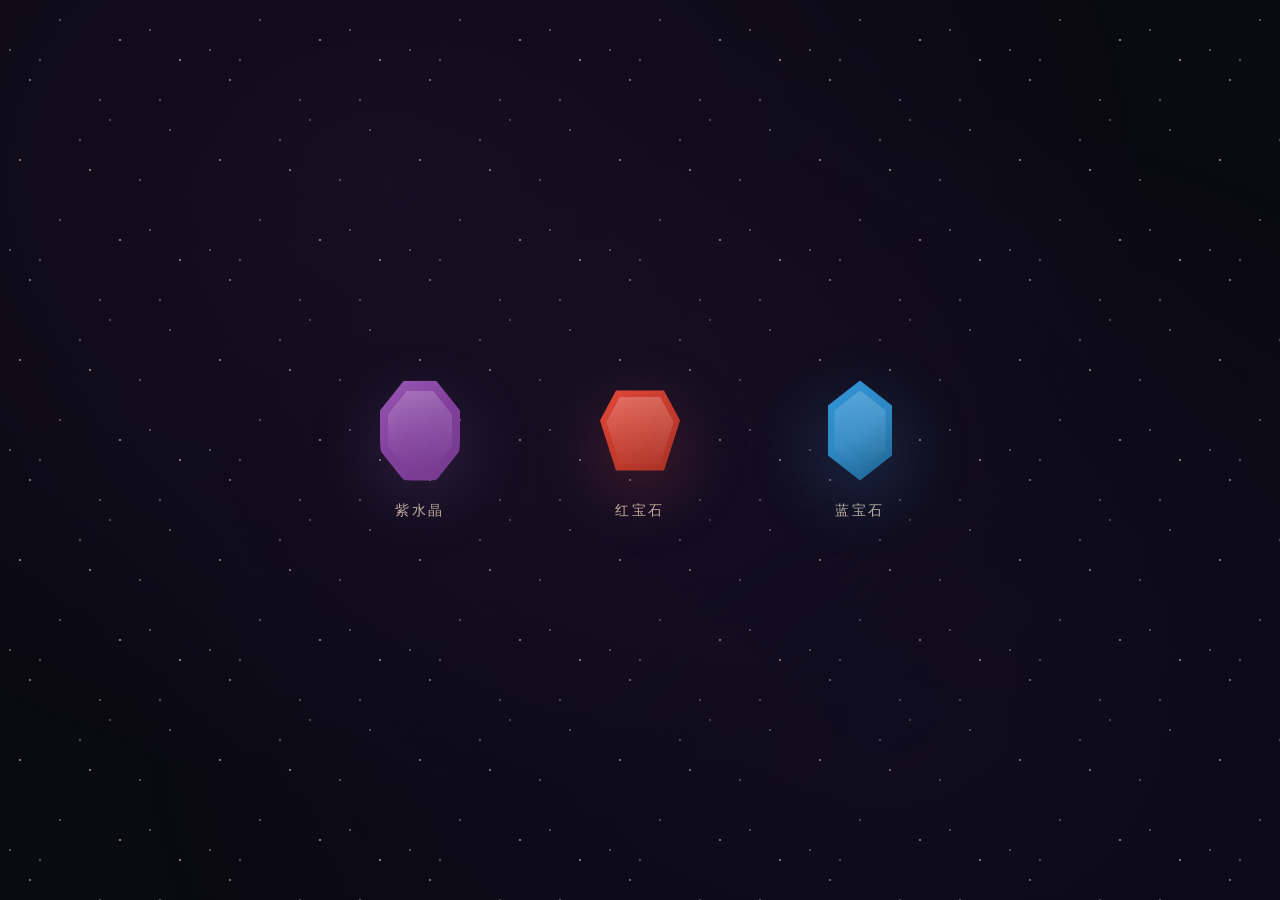
<file: docs/index.html>
<!DOCTYPE html>
<html lang="zh-CN">
<head>
    <meta charset="UTF-8">
    <meta name="viewport" content="width=device-width, initial-scale=1.0">
    <title>塔罗牌 · 灵性占卜</title>
    <link rel="stylesheet" href="./css/style.css">
</head>
<body>
    <div class="tarot-container">
        <div class="stars"></div>
        <div class="nebula"></div>

        <!-- ===== 阶段 1: 宝石展示 ===== -->
        <div class="gem-stage" id="gemStage">
            <div class="gems-wrapper">
                <div class="gem gem-amethyst">
                    <div class="gem-shape"></div>
                    <div class="gem-glow"></div>
                    <div class="gem-label">紫水晶</div>
                </div>
                <div class="gem gem-ruby">
                    <div class="gem-shape"></div>
                    <div class="gem-glow"></div>
                    <div class="gem-label">红宝石</div>
                </div>
                <div class="gem gem-sapphire">
                    <div class="gem-shape"></div>
                    <div class="gem-glow"></div>
                    <div class="gem-label">蓝宝石</div>
                </div>
            </div>
        </div>

        <!-- ===== 阶段 2: 思考提示 ===== -->
        <div class="prompt-stage hidden" id="promptStage">
            <div class="prompt-content">
                <div class="prompt-ornament">✦ ✦ ✦</div>
                <p class="prompt-text">思考提问并默念</p>
                <p class="prompt-sub">在心中凝聚你的问题，等待指引</p>
                <button class="shuffle-start-btn" id="shuffleStartBtn">
                    <span class="btn-icon">🃏</span>
                    <span>开始洗牌</span>
                </button>
            </div>
        </div>

        <!-- ===== 阶段 3: 扇形展牌 + 选牌 ===== -->
        <div class="fan-stage hidden" id="fanStage">
            <div class="fan-header">
                <span class="fan-title">从扇中选择你心仪的卡牌</span>
                <span class="fan-counter" id="fanCounter">已选 0 张</span>
            </div>
            <div class="fan-scene" id="fanScene">
                <div class="selected-row" id="selectedRow">
                    <div class="selected-row-label">已选卡牌</div>
                    <div class="selected-row-cards" id="selectedRowCards"></div>
                </div>
                <div class="fan-container" id="fanContainer"></div>
                <div class="fan-pivot"></div>
            </div>
            <div class="fan-actions">
                <button class="fan-btn reshuffle-btn" id="reshuffleBtn" type="button">重新洗牌</button>
                <button class="fan-btn confirm-btn" id="confirmBtn" disabled>确认选择</button>
            </div>
        </div>

        <!-- ===== 阶段 4: 输入提问 ===== -->
        <div class="question-stage hidden" id="questionStage">
            <div class="question-box">
                <div class="question-label">请输入你的提问</div>
                <textarea class="question-input" id="questionInput" rows="3" placeholder="例如：我最近的事业发展会如何？"></textarea>
                <div class="api-key-group">
                    <label class="api-key-label">DeepSeek API Key</label>
                    <div class="api-key-wrapper">
                    <input class="api-key-input" id="apiKeyInput" type="password" placeholder="sk-..." />
                    <button class="api-key-eye" id="apiKeyEye" type="button" aria-label="切换密钥可见性">👁</button>
                </div>
                    <span class="api-key-hint">输入你的 DeepSeek API 密钥以获取 AI 解读（密钥仅在浏览器本地使用，不会上传到任何服务器）</span>
                </div>
                <button class="ask-btn" id="askBtn">
                    <span class="btn-icon">🔮</span>
                    <span>开始占卜</span>
                </button>
                <button class="back-btn" id="backToSelectBtn">
                    <span>← 返回重选</span>
                </button>
            </div>
        </div>

        <!-- ===== 阶段 5: AI 解读结果 ===== -->
        <div class="answer-stage hidden" id="answerStage">
            <div class="answer-section">
                <div class="answer-header">
                    <span class="answer-title">✦ 占卜解读 ✦</span>
                </div>
                <div class="selected-cards-review" id="selectedCardsReview"></div>
                <div class="answer-question" id="answerQuestion"></div>
                <div class="answer-loading hidden" id="answerLoading">
                    <div class="loading-spinner"></div>
                    <div class="loading-messages" id="loadingMessages">
                        <span class="loading-msg active">正在链接宇宙能量...</span>
                        <span class="loading-msg">塔罗牌正在排列中...</span>
                        <span class="loading-msg">感应你的能量场...</span>
                        <span class="loading-msg">解读星辰的指引...</span>
                        <span class="loading-msg">命运之轮正在转动...</span>
                    </div>
                </div>
                <div class="answer-content" id="answerContent"></div>
                <button class="reset-btn" id="resetBtn">重新占卜</button>
            </div>
        </div>
    </div>
    <!-- 先加载卡牌数据，再加载主逻辑 -->
    <script src="./js/card-data.js"></script>
    <script src="./js/app.js"></script>
</body>
</html>
</file>
<file: docs/css/style.css>
/* ===== 全局重置 ===== */
* { margin: 0; padding: 0; box-sizing: border-box; }
body {
    font-family: "Noto Serif SC", "SimSun", serif;
    background: #0a0a12;
    min-height: 100vh;
    min-height: 100dvh;
    color: #e0d8c8;
    overflow-x: hidden;
    overflow-y: hidden;
    display: flex;
    flex-direction: column;
}
.tarot-container {
    position: relative;
    max-width: 1200px;
    margin: 0 auto;
    padding: 10px 20px;
    height: 100vh;
    height: 100dvh;
    display: flex;
    flex-direction: column;
    align-items: center;
    justify-content: center;
}

/* ===== 星辰背景 ===== */
.stars {
    position: fixed; inset: 0;
    background-image:
        radial-gradient(1px 1px at 20% 30%, #fff 0%, transparent 100%),
        radial-gradient(1px 1px at 40% 70%, #fff 0%, transparent 100%),
        radial-gradient(1.5px 1.5px at 60% 20%, #f8e8d0 0%, transparent 100%),
        radial-gradient(1px 1px at 80% 50%, #fff 0%, transparent 100%),
        radial-gradient(1.5px 1.5px at 10% 80%, #f0e0c0 0%, transparent 100%),
        radial-gradient(1px 1px at 30% 10%, #fff 0%, transparent 100%),
        radial-gradient(1px 1px at 70% 90%, #fff 0%, transparent 100%),
        radial-gradient(1.5px 1.5px at 90% 30%, #f8e8d0 0%, transparent 100%),
        radial-gradient(1px 1px at 50% 50%, #fff 0%, transparent 100%),
        radial-gradient(1px 1px at 55% 60%, #e0d0b8 0%, transparent 100%),
        radial-gradient(1.2px 1.2px at 15% 40%, #fff 0%, transparent 100%),
        radial-gradient(1px 1px at 75% 15%, #fff 0%, transparent 100%),
        radial-gradient(1.5px 1.5px at 45% 85%, #f0e0c0 0%, transparent 100%),
        radial-gradient(1px 1px at 85% 65%, #fff 0%, transparent 100%),
        radial-gradient(1px 1px at 5% 25%, #fff 0%, transparent 100%);
    background-size: 200px 200px;
    animation: twinkle 4s ease-in-out infinite alternate;
    z-index: 0;
    pointer-events: none;
}


@keyframes twinkle {
    0% { opacity: 0.6; }
    100% { opacity: 1; }
}
.nebula {
    position: fixed; inset: 0;
    background:
        radial-gradient(ellipse at 30% 20%, rgba(88, 40, 120, 0.15) 0%, transparent 60%),
        radial-gradient(ellipse at 70% 80%, rgba(40, 20, 80, 0.2) 0%, transparent 60%),
        radial-gradient(ellipse at 50% 50%, rgba(60, 30, 100, 0.08) 0%, transparent 70%);
    z-index: 0;
    pointer-events: none;
}

/* ===== 通用 ===== */
.hidden { display: none !important; }
.stage { position: relative; z-index: 1; }
@keyframes fadeIn {
    from { opacity: 0; transform: translateY(10px); }
    to { opacity: 1; transform: translateY(0); }
}
@keyframes fadeOut {
    from { opacity: 1; transform: translateY(0); }
    to { opacity: 0; transform: translateY(-10px); }
}

/* ========================================================
   阶段 1：宝石展示
   ======================================================== */
.gem-stage {
    position: relative; z-index: 1;
    flex: 1;
    display: flex;
    align-items: center;
    justify-content: center;
    min-height: 0;
    animation: fadeIn 1.2s ease;
}
.gems-wrapper {
    display: flex;
    gap: 80px;
    align-items: center;
    justify-content: center;
    flex-wrap: wrap;
}
.gem {
    position: relative;
    width: 140px;
    height: 200px;
    display: flex;
    flex-direction: column;
    align-items: center;
    justify-content: center;
    cursor: default;
}
.gem-shape {
    width: 80px;
    height: 100px;
    border-radius: 20% 20% 40% 40%;
    position: relative;
    animation: gemFloat 3s ease-in-out infinite;
}
.gem-glow {
    position: absolute;
    width: 120px;
    height: 120px;
    border-radius: 50%;
    top: 50%;
    left: 50%;
    transform: translate(-50%, -50%);
    filter: blur(30px);
    opacity: 0.5;
    animation: gemPulse 2s ease-in-out infinite alternate;
    pointer-events: none;
}
.gem-label {
    margin-top: 20px;
    font-size: 0.9rem;
    color: #c0b0a0;
    letter-spacing: 0.2em;
    animation: gemFloat 3s ease-in-out infinite;
    animation-delay: -1.5s;
}

/* 紫水晶 */
.gem-amethyst .gem-shape {
    background: linear-gradient(145deg, #9b59b6, #7d3c98, #6c3483);
    box-shadow: 0 0 30px rgba(155, 89, 182, 0.3), inset 0 0 30px rgba(155, 89, 182, 0.2);
    animation-delay: 0s;
    clip-path: polygon(30% 0%, 70% 0%, 100% 30%, 100% 70%, 70% 100%, 30% 100%, 0% 70%, 0% 30%);
}
.gem-amethyst .gem-glow {
    background: radial-gradient(circle, rgba(155,89,182,0.5), transparent);
}
.gem-amethyst .gem-shape::after {
    content: '';
    position: absolute;
    inset: 10%;
    background: linear-gradient(180deg, rgba(255,255,255,0.2), transparent);
    clip-path: polygon(30% 0%, 70% 0%, 100% 30%, 100% 70%, 70% 100%, 30% 100%, 0% 70%, 0% 30%);
}

/* 红宝石 */
.gem-ruby .gem-shape {
    background: linear-gradient(145deg, #e74c3c, #c0392b, #922b21);
    box-shadow: 0 0 30px rgba(231, 76, 60, 0.3), inset 0 0 30px rgba(231, 76, 60, 0.2);
    animation-delay: -0.8s;
    clip-path: polygon(20% 10%, 80% 10%, 100% 40%, 80% 90%, 20% 90%, 0% 40%);
}
.gem-ruby .gem-glow {
    background: radial-gradient(circle, rgba(231,76,60,0.5), transparent);
}
.gem-ruby .gem-shape::after {
    content: '';
    position: absolute;
    inset: 8%;
    background: linear-gradient(180deg, rgba(255,255,255,0.25), transparent);
    clip-path: polygon(20% 10%, 80% 10%, 100% 40%, 80% 90%, 20% 90%, 0% 40%);
}
.gem-label { animation-delay: -1s; }

/* 蓝宝石 */
.gem-sapphire .gem-shape {
    background: linear-gradient(145deg, #3498db, #2e86c1, #1a5276);
    box-shadow: 0 0 30px rgba(52, 152, 219, 0.3), inset 0 0 30px rgba(52, 152, 219, 0.2);
    animation-delay: -1.6s;
    clip-path: polygon(50% 0%, 90% 25%, 90% 75%, 50% 100%, 10% 75%, 10% 25%);
}
.gem-sapphire .gem-glow {
    background: radial-gradient(circle, rgba(52,152,219,0.5), transparent);
}
.gem-sapphire .gem-shape::after {
    content: '';
    position: absolute;
    inset: 10%;
    background: linear-gradient(180deg, rgba(255,255,255,0.2), transparent);
    clip-path: polygon(50% 0%, 90% 25%, 90% 75%, 50% 100%, 10% 75%, 10% 25%);
}

@keyframes gemFloat {
    0%, 100% { transform: translateY(0) rotate(0deg); }
    25% { transform: translateY(-10px) rotate(2deg); }
    50% { transform: translateY(0) rotate(0deg); }
    75% { transform: translateY(5px) rotate(-1deg); }
}
@keyframes gemPulse {
    0% { opacity: 0.3; transform: translate(-50%, -50%) scale(0.8); }
    100% { opacity: 0.6; transform: translate(-50%, -50%) scale(1.2); }
}

/* ========================================================
   阶段 2：思考提示
   ======================================================== */
.prompt-stage {
    position: fixed; z-index: 10;
    inset: 0;
    display: flex;
    align-items: center;
    justify-content: center;
    background: rgba(10,10,18,0.7);
    backdrop-filter: blur(8px);
    animation: fadeIn 0.8s ease;
}
.prompt-content {
    text-align: center;
    animation: fadeIn 1s ease;
}
.prompt-ornament {
    font-size: 1.5rem;
    color: #d4af7a;
    letter-spacing: 0.5em;
    margin-bottom: 20px;
    animation: pulse 2s ease-in-out infinite;
}
.prompt-text {
    font-size: 2.2rem;
    color: #f0e0c8;
    letter-spacing: 0.4em;
    margin-bottom: 12px;
    text-shadow: 0 0 40px rgba(212, 175, 122, 0.3);
}
.prompt-sub {
    font-size: 1rem;
    color: #887a6a;
    letter-spacing: 0.2em;
    margin-bottom: 40px;
}
.shuffle-start-btn {
    padding: 16px 48px;
    border-radius: 40px;
    border: none;
    font-family: inherit;
    font-size: 1.2rem;
    cursor: pointer;
    background: linear-gradient(135deg, #c8a060, #d4af7a);
    color: #1a1a2e;
    font-weight: 700;
    letter-spacing: 0.15em;
    box-shadow: 0 4px 25px rgba(200, 160, 96, 0.35);
    transition: all 0.3s;
    display: inline-flex;
    align-items: center;
    gap: 10px;
}
.shuffle-start-btn:hover {
    transform: translateY(-3px);
    box-shadow: 0 8px 35px rgba(200, 160, 96, 0.5);
}
.shuffle-start-btn:active {
    transform: translateY(0);
}
.btn-icon { font-size: 1.3rem; }

@keyframes pulse {
    0%, 100% { opacity: 0.5; }
    50% { opacity: 1; }
}

/* ========================================================
/* ========================================================
   阶段 3：扇形展牌（重新设计）
   ======================================================== */
.fan-stage {
    position: relative; z-index: 1;
    width: 100%;
    flex: 1;
    min-height: 0;
    display: flex;
    flex-direction: column;
    overflow: visible;
    animation: fadeIn 0.8s ease;
}
.fan-header {
    text-align: center;
    margin-bottom: 8px;
    display: flex;
    flex-direction: column;
    align-items: center;
    gap: 4px;
}
.fan-title {
    font-size: 1.1rem;
    color: #d4af7a;
    letter-spacing: 0.15em;
}
.fan-counter {
    font-size: 0.85rem;
    color: #887a6a;
    letter-spacing: 0.1em;
}

/* ---- 扇形容器（含上方选中行） ---- */
.fan-scene {
    position: relative;
    width: 100%;
    flex: 1;
    min-height: 0;
    display: block;
    /*overflow: visible;*/
    margin: 0 auto;
}
/* 上方选中卡牌行 */
.selected-row {
    width: 100%;
    min-height: 90px;
    display: flex;
    flex-direction: column;
    align-items: center;
    justify-content: center;
    position: relative;
    z-index: 5;
    padding: 4px 0 4px;
}
.selected-row-label {
    font-size: 0.7rem;
    color: #5a5048;
    letter-spacing: 0.15em;
    margin-bottom: 6px;
    text-transform: uppercase;
}
.selected-row-cards {
    display: flex;
    justify-content: center;
    align-items: center;
    gap: 12px;
    min-height: 100px;
    position: relative;
}
.selected-row-cards .row-card {
    width: 62px;
    height: 97px;
    border-radius: 6px;
    background: #0d2038;
    border: 1.5px solid #d4af7a;
    display: flex;
    flex-direction: column;
    align-items: center;
    justify-content: center;
    box-shadow: 0 0 20px rgba(212, 175, 122, 0.3), 0 4px 15px rgba(0,0,0,0.4);
    position: relative;
    overflow: hidden;
    animation: cardLand 0.5s cubic-bezier(0.34, 1.56, 0.64, 1);
}
.selected-row-cards .row-card::before {
    content: '';
    position: absolute; inset: 0;
    background-image:
        radial-gradient(1px 1px at 20% 25%, rgba(180,210,255,0.8), transparent),
        radial-gradient(1px 1px at 80% 75%, rgba(180,210,255,0.8), transparent),
        radial-gradient(1px 1px at 50% 15%, rgba(180,210,255,0.8), transparent),
        radial-gradient(1px 1px at 50% 85%, rgba(180,210,255,0.8), transparent),
        radial-gradient(1px 1px at 75% 30%, rgba(180,210,255,0.8), transparent),
        radial-gradient(1px 1px at 25% 70%, rgba(180,210,255,0.8), transparent),
        radial-gradient(1px 1px at 30% 55%, rgba(180,210,255,0.8), transparent),
        radial-gradient(1px 1px at 70% 45%, rgba(180,210,255,0.8), transparent),
        radial-gradient(1.5px 1.5px at 45% 40%, rgba(220,235,255,1), transparent),
        radial-gradient(1.5px 1.5px at 55% 60%, rgba(220,235,255,1), transparent);
}
.selected-row-cards .row-card .row-card-name {
    position: relative; z-index: 1;
    font-size: 0.55rem;
    color: #d4af7a;
    text-align: center;
    line-height: 1.2;
    padding: 0 4px;
    text-shadow: 0 0 8px rgba(212,175,122,0.3);
}
.selected-row-cards .row-card .row-card-rev {
    font-size: 0.45rem;
    color: #b08070;
    margin-top: 2px;
}
@keyframes cardLand {
    0% { transform: translateY(-40px) scale(0.8); opacity: 0.5; }
    100% { transform: translateY(0) scale(1); opacity: 1; }
}

/* ---- 扇形容器 ---- */
.fan-container {
    position: absolute;
    bottom: 0;
    left: 0;
    width: 100%;
    height: 0;
    perspective: 800px;
}
.fan-pivot {
    display: none;
}

/* ---- 扇形卡牌 ---- */
.fan-card {
    position: absolute;
    bottom: 0;
    left: 50%;
    width: 62px;
    height: 97px;
    border-radius: 6px;
    cursor: pointer;
    transform-origin: center center;
    backface-visibility: hidden;
    user-select: none;
    will-change: transform;
}
.fan-card.entered {
    transition: transform 0.55s cubic-bezier(0.34, 1.56, 0.64, 1), opacity 0.3s ease, filter 0.3s ease !important;
}

/* ---- 牌背（蓝色星盘图案） ---- */
.fan-card-back {
    position: absolute;
    inset: 0;
    border-radius: 6px;
    background: #0d2038;
    border: 1.5px solid #2a5070;
    display: flex;
    flex-direction: column;
    align-items: center;
    justify-content: center;
    backface-visibility: hidden;
    box-shadow: 0 2px 8px rgba(0,0,0,0.3);
    transition: border-color 0.3s ease, box-shadow 0.3s ease;
    overflow: hidden;
}
.fan-card-back::before {
    content: '';
    position: absolute; inset: 0;
    background-image:
        radial-gradient(1px 1px at 15% 20%, rgba(180,210,255,0.85), transparent),
        radial-gradient(1px 1px at 85% 80%, rgba(180,210,255,0.85), transparent),
        radial-gradient(1px 1px at 50% 12%, rgba(180,210,255,0.85), transparent),
        radial-gradient(1px 1px at 50% 88%, rgba(180,210,255,0.85), transparent),
        radial-gradient(1px 1px at 78% 28%, rgba(180,210,255,0.85), transparent),
        radial-gradient(1px 1px at 22% 72%, rgba(180,210,255,0.85), transparent),
        radial-gradient(1px 1px at 28% 50%, rgba(180,210,255,0.85), transparent),
        radial-gradient(1px 1px at 72% 50%, rgba(180,210,255,0.85), transparent),
        radial-gradient(1px 1px at 65% 68%, rgba(180,210,255,0.85), transparent),
        radial-gradient(1px 1px at 35% 32%, rgba(180,210,255,0.85), transparent),
        radial-gradient(1px 1px at 40% 82%, rgba(180,210,255,0.85), transparent),
        radial-gradient(1px 1px at 60% 18%, rgba(180,210,255,0.85), transparent),
        radial-gradient(1.8px 1.8px at 10% 45%, rgba(220,235,255,1), transparent),
        radial-gradient(1.8px 1.8px at 90% 55%, rgba(220,235,255,1), transparent),
        radial-gradient(1.5px 1.5px at 82% 10%, rgba(220,235,255,0.9), transparent),
        radial-gradient(1.5px 1.5px at 18% 90%, rgba(220,235,255,0.9), transparent),
        radial-gradient(1px 1px at 35% 60%, rgba(180,210,255,0.7), transparent),
        radial-gradient(1px 1px at 65% 40%, rgba(180,210,255,0.7), transparent),
        radial-gradient(1px 1px at 55% 85%, rgba(180,210,255,0.7), transparent),
        radial-gradient(1px 1px at 45% 15%, rgba(180,210,255,0.7), transparent);
    pointer-events: none;
}
.fan-card-back::after {
    content: '✦ 🌕 ✦';
    font-size: 0.65rem;
    letter-spacing: 0.35em;
    color: rgba(180,210,255,0.3);
    position: relative; z-index: 1;
    text-shadow: 0 0 8px rgba(180,210,255,0.15);
}

/* ---- 悬停效果 ---- */
.fan-card:hover {
    z-index: 500 !important;
}
.fan-card:hover .fan-card-back {
    border-color: #d4af7a;
    box-shadow:
        0 0 18px rgba(212, 175, 122, 0.35),
        0 0 40px rgba(212, 175, 122, 0.12),
        0 4px 12px rgba(0,0,0,0.4);
}
.fan-card:hover .fan-card-back::after {
    color: rgba(212, 175, 122, 0.5);
}

/* ---- 选中效果 ---- */
.fan-card.selected {
    z-index: 100 !important;
}
.fan-card.selected .fan-card-back {
    border-color: #d4af7a;
    box-shadow:
        0 0 20px rgba(212, 175, 122, 0.4),
        0 0 50px rgba(212, 175, 122, 0.15),
        0 8px 25px rgba(0,0,0,0.5);
}
.fan-card.selected .fan-card-back::after {
    content: '✦';
    font-size: 1.2rem;
    color: #d4af7a;
    letter-spacing: 0;
    text-align: center;
    text-shadow: 0 0 15px rgba(212, 175, 122, 0.5);
}

/* ---- 未选中卡牌淡化 ---- */
.fan-card.dimmed {
    filter: brightness(0.45) saturate(0.4);
    opacity: 0.7;
}

.fan-actions {
    padding: 0 0 0;
    display: flex;
    justify-content: center;
    align-items: center;
    gap: 12px;
    flex-wrap: wrap;
}
.fan-btn {
    padding: 12px 40px;
    border-radius: 30px;
    border: none;
    font-family: inherit;
    font-size: 1.05rem;
    cursor: pointer;
    transition: all 0.3s;
    letter-spacing: 0.12em;
}
.confirm-btn {
    background: linear-gradient(135deg, #c8a060, #d4af7a);
    color: #1a1a2e;
    font-weight: 700;
    box-shadow: 0 4px 20px rgba(200, 160, 96, 0.25);
}
.reshuffle-btn {
    background: rgba(200, 170, 120, 0.08);
    border: 1px solid rgba(200, 170, 120, 0.28);
    color: #c8b898;
}
.reshuffle-btn:hover:not(:disabled) {
    background: rgba(200, 170, 120, 0.14);
    border-color: rgba(212, 175, 122, 0.45);
    color: #f0e0c0;
    transform: translateY(-2px);
}
.reshuffle-btn:disabled {
    opacity: 0.45;
    cursor: wait;
}
.confirm-btn:hover:not(:disabled) {
    transform: translateY(-2px);
    box-shadow: 0 6px 25px rgba(200, 160, 96, 0.4);
}
.confirm-btn:disabled {
    opacity: 0.35;
    cursor: not-allowed;
    box-shadow: none;
}

/* ---- 响应式 ---- */
@media (max-width: 768px) {
    .fan-scene { min-height: 0; }
    .fan-container { height: 0; margin-top: 0; position: absolute; bottom: 0; left: 0; width: 100%; }
    .selected-row { min-height: 70px; }
    .selected-row-cards { min-height: 60px; }
    .selected-row-cards .row-card { width: 48px; height: 75px; }
    .fan-card { width: 48px; height: 75px; }
    .fan-card-back { border-radius: 4px; border-width: 1px; }
    .fan-card-back::after { font-size: 0.5rem; }
    .fan-card-back::before {
        background-image:
            radial-gradient(1px 1px at 20% 25%, rgba(180,210,255,0.8), transparent),
            radial-gradient(1px 1px at 80% 75%, rgba(180,210,255,0.8), transparent),
            radial-gradient(1px 1px at 50% 15%, rgba(180,210,255,0.8), transparent),
            radial-gradient(1px 1px at 50% 85%, rgba(180,210,255,0.8), transparent),
            radial-gradient(1px 1px at 75% 30%, rgba(180,210,255,0.8), transparent),
            radial-gradient(1px 1px at 25% 70%, rgba(180,210,255,0.8), transparent),
            radial-gradient(1px 1px at 30% 55%, rgba(180,210,255,0.8), transparent),
            radial-gradient(1px 1px at 70% 45%, rgba(180,210,255,0.8), transparent),
            radial-gradient(1px 1px at 62% 70%, rgba(180,210,255,0.8), transparent),
            radial-gradient(1px 1px at 38% 30%, rgba(180,210,255,0.8), transparent),
            radial-gradient(1.5px 1.5px at 45% 40%, rgba(220,235,255,1), transparent),
            radial-gradient(1.5px 1.5px at 55% 60%, rgba(220,235,255,1), transparent);
    }
    .fan-title { font-size: 0.95rem; }
}
@media (max-width: 520px) {
    .fan-scene { min-height: 0; }
    .fan-container { height: 0; margin-top: 0; position: absolute; bottom: 0; left: 0; width: 100%; }
    .selected-row { min-height: 56px; }
    .selected-row-cards { min-height: 60px; }
    .selected-row-cards .row-card { width: 36px; height: 56px; }
    .fan-card { width: 36px; height: 56px; }
    .fan-card-back { border-radius: 3px; }
    .fan-card-back::after { font-size: 0.4rem; }
    .fan-title { font-size: 0.85rem; }
    .fan-btn { padding: 10px 28px; font-size: 0.9rem; }
}
/* ========================================================
   阶段 4：输入提问
   ======================================================== */
.question-stage {
    position: relative; z-index: 1;
    width: 100%;
    max-width: 600px;
    margin: 0 auto;
    flex: 1;
    display: flex;
    align-items: center;
    justify-content: center;
    min-height: 0;
    animation: fadeIn 0.8s ease;
}
.question-box {
    background: rgba(20, 18, 30, 0.7);
    backdrop-filter: blur(12px);
    border-radius: 16px;
    padding: 40px;
    border: 1px solid rgba(200, 170, 120, 0.12);
    box-shadow: 0 8px 40px rgba(0,0,0,0.3);
    max-height: 100%;
    overflow-y: auto;
}
.question-label {
    font-size: 1.2rem;
    color: #d4af7a;
    letter-spacing: 0.15em;
    margin-bottom: 16px;
    text-align: center;
}
.question-input {
    width: 100%;
    background: rgba(0,0,0,0.3);
    border: 1px solid rgba(200, 170, 120, 0.2);
    border-radius: 10px;
    padding: 14px 18px;
    font-family: inherit;
    font-size: 1rem;
    color: #e0d8c8;
    resize: vertical;
    transition: border-color 0.3s;
    outline: none;
    min-height: 80px;
}
.question-input:focus {
    border-color: #d4af7a;
    box-shadow: 0 0 15px rgba(212, 175, 122, 0.1);
}
.question-input::placeholder {
    color: #5a5048;
}
.api-key-group {
    margin-top: 20px;
}
.api-key-label {
    display: block;
    font-size: 0.85rem;
    color: #887a6a;
    letter-spacing: 0.1em;
    margin-bottom: 8px;
}
.api-key-input {
    width: 100%;
    background: rgba(0,0,0,0.3);
    border: 1px solid rgba(200, 170, 120, 0.2);
    border-radius: 8px;
    padding: 12px 16px;
    font-family: inherit;
    font-size: 0.95rem;
    color: #e0d8c8;
    outline: none;
    transition: border-color 0.3s;
}

.api-key-wrapper {
    position: relative;
    display: flex;
    align-items: center;
}
.api-key-input {
    padding-right: 44px;
}
.api-key-eye {
    position: absolute;
    right: 4px;
    top: 50%;
    transform: translateY(-50%);
    background: none;
    border: none;
    cursor: pointer;
    padding: 6px;
    border-radius: 6px;
    color: #887a6a;
    display: flex;
    align-items: center;
    justify-content: center;
    transition: color 0.2s, background 0.2s;
    line-height: 1;
}
.api-key-eye:hover {
    color: #d4af7a;
    background: rgba(212, 175, 122, 0.1);
}
.api-key-eye.visible {
    color: #d4af7a;
}
.api-key-input:focus {
    border-color: #d4af7a;
    box-shadow: 0 0 12px rgba(212, 175, 122, 0.1);
}
.api-key-hint {
    display: block;
    font-size: 0.75rem;
    color: #5a5048;
    margin-top: 6px;
    letter-spacing: 0.05em;
}
.ask-btn {
    display: flex;
    align-items: center;
    justify-content: center;
    gap: 10px;
    width: 100%;
    padding: 14px 0;
    margin-top: 24px;
    border-radius: 30px;
    border: none;
    font-family: inherit;
    font-size: 1.1rem;
    cursor: pointer;
    background: linear-gradient(135deg, #c8a060, #d4af7a);
    color: #1a1a2e;
    font-weight: 700;
    letter-spacing: 0.12em;
    box-shadow: 0 4px 20px rgba(200, 160, 96, 0.25);
    transition: all 0.3s;
}
.ask-btn:hover:not(:disabled) {
    transform: translateY(-2px);
    box-shadow: 0 6px 25px rgba(200, 160, 96, 0.4);
}
.ask-btn:disabled {
    opacity: 0.35;
    cursor: not-allowed;
}
.ask-btn.loading {
    pointer-events: none;
    opacity: 0.7;
}

.back-btn {
    display: block;
    margin: 12px auto 0;
    padding: 8px 24px;
    border-radius: 20px;
    border: 1px solid rgba(200, 170, 120, 0.25);
    background: rgba(200, 170, 120, 0.06);
    color: #887a6a;
    font-family: inherit;
    font-size: 0.85rem;
    cursor: pointer;
    transition: all 0.3s;
    letter-spacing: 0.08em;
}
.back-btn:hover {
    background: rgba(200, 170, 120, 0.12);
    border-color: rgba(200, 170, 120, 0.4);
    color: #c0b0a0;
}

/* ========================================================
   阶段 5：AI 解读结果
   ======================================================== */
.answer-stage {
    position: relative; z-index: 1;
    width: 100%;
    max-width: 700px;
    margin: 0 auto;
    flex: 1;
    min-height: 0;
    display: flex;
    flex-direction: column;
    overflow: hidden;
    animation: fadeIn 0.8s ease;
}
.answer-section {
    background: rgba(20, 18, 30, 0.7);
    backdrop-filter: blur(12px);
    border-radius: 16px;
    padding: 36px;
    border: 1px solid rgba(200, 170, 120, 0.12);
    box-shadow: 0 8px 40px rgba(0,0,0,0.3);
    flex: 1;
    min-height: 0;
    display: flex;
    flex-direction: column;
    overflow: hidden;
}
.answer-header {
    text-align: center;
    margin-bottom: 12px;
    flex-shrink: 0;
}
.answer-title {
    font-size: 1.5rem;
    color: #d4af7a;
    letter-spacing: 0.3em;
    text-shadow: 0 0 30px rgba(212, 175, 122, 0.2);
}
.selected-cards-review {
    display: flex;
    justify-content: center;
    gap: 8px;
    flex-wrap: wrap;
    margin-bottom: 12px;
    flex-shrink: 0;
}
.review-card {
    width: 48px;
    height: 72px;
    border-radius: 5px;
    background: linear-gradient(145deg, #1a1a2e, #16213e);
    border: 1.5px solid #c8a060;
    display: flex;
    flex-direction: column;
    align-items: center;
    justify-content: center;
    font-size: 0.5rem;
    color: #d4af7a;
    text-align: center;
    padding: 3px;
}
.review-card .review-name {
    font-size: 0.55rem;
    font-weight: 600;
    color: #e0d0c0;
    line-height: 1.2;
}
.review-card .review-reversed {
    font-size: 0.45rem;
    color: #b08070;
    margin-top: 2px;
}
.answer-question {
    background: rgba(0,0,0,0.2);
    border-radius: 10px;
    padding: 14px 18px;
    margin-bottom: 12px;
    font-size: 0.95rem;
    color: #c0b0a0;
    line-height: 1.5;
    border-left: 3px solid #d4af7a;
    flex-shrink: 0;
}
.answer-question::before {
    content: '📝 你的问题：';
    display: block;
    font-size: 0.75rem;
    color: #887a6a;
    letter-spacing: 0.1em;
    margin-bottom: 4px;
}
.answer-loading {
    text-align: center;
    padding: 30px;
    display: flex;
    flex-direction: column;
    align-items: center;
    gap: 16px;
}
.loading-messages {
    position: relative;
    min-height: 24px;
    display: flex;
    align-items: center;
    justify-content: center;
}
.loading-msg {
    font-size: 0.95rem;
    color: #887a6a;
    letter-spacing: 0.1em;
    position: absolute;
    opacity: 0;
    transform: translateY(8px);
    transition: opacity 0.6s ease, transform 0.6s ease;
    pointer-events: none;
    white-space: nowrap;
}
.loading-msg.active {
    opacity: 1;
    transform: translateY(0);
    position: relative;
    animation: pulse 1.5s ease-in-out infinite;
}
.loading-spinner {
    width: 40px;
    height: 40px;
    border: 3px solid rgba(212, 175, 122, 0.15);
    border-top-color: #d4af7a;
    border-radius: 50%;
    animation: spin 1s linear infinite;
}
@keyframes spin {
    to { transform: rotate(360deg); }
}
.answer-content {
    font-size: 0.95rem;
    line-height: 1.8;
    color: #d0c8b8;
    flex: 1;
    overflow-y: auto;
}
.answer-content h2,
.answer-content h3,
.answer-content h4 {
    color: #d4af7a;
    line-height: 1.45;
}
.answer-content h2 {
    font-size: 1.2rem;
    margin: 22px 0 10px;
}
.answer-content h3 {
    font-size: 1.08rem;
    margin: 18px 0 8px;
}
.answer-content h4 {
    font-size: 1rem;
    color: #d4af7a;
    margin: 16px 0 6px;
    letter-spacing: 0.1em;
}
.answer-content p {
    margin-bottom: 10px;
}
.answer-content ul {
    margin: 0 0 12px 1.2em;
    padding: 0;
}
.answer-content li {
    margin-bottom: 6px;
    padding-left: 2px;
}
.answer-content em {
    color: #c8a060;
    font-style: normal;
}
.answer-content strong {
    color: #f0e0c0;
}
.answer-content code {
    background: rgba(0,0,0,0.25);
    border: 1px solid rgba(200, 170, 120, 0.14);
    border-radius: 4px;
    color: #f0e0c0;
    font-family: "Consolas", "Courier New", monospace;
    font-size: 0.9em;
    padding: 1px 5px;
}
.reset-btn {
    display: block;
    margin: 12px auto 0;
    padding: 12px 40px;
    border-radius: 30px;
    border: 1px solid rgba(200, 170, 120, 0.25);
    background: rgba(200, 170, 120, 0.08);
    color: #c0b0a0;
    font-family: inherit;
    font-size: 0.95rem;
    cursor: pointer;
    transition: all 0.3s;
    letter-spacing: 0.1em;
    flex-shrink: 0;
}
.reset-btn:hover {
    background: rgba(200, 170, 120, 0.15);
    border-color: rgba(200, 170, 120, 0.4);
    color: #e0d0c0;
}

/* ===== 响应式 ===== */
@media (max-width: 900px) {
    .gems-wrapper { gap: 40px; }
}
@media (max-width: 768px) {
    .gem-stage { min-height: 0; }
    .gem { width: 100px; height: 150px; }
    .gem-shape { width: 60px; height: 80px; }
    .gem-glow { width: 90px; height: 90px; }
    .gem-label { font-size: 0.8rem; margin-top: 14px; }
    .gems-wrapper { gap: 30px; }
    .prompt-text { font-size: 1.5rem; }
    .prompt-sub { font-size: 0.85rem; }
    .shuffle-start-btn { padding: 14px 36px; font-size: 1rem; }
    .fan-scene { min-height: 0; }
    .fan-card { width: 48px; height: 74px; }
    .fan-card-back { font-size: 0.5rem; border-width: 1px; border-radius: 4px; }
    .fan-card-back::after { font-size: 0.45rem; }
    .fan-title { font-size: 0.95rem; }
    .question-box { padding: 28px; }
    .answer-section { padding: 24px; }
    .question-label { font-size: 1rem; }
}
@media (max-width: 520px) {
    .gems-wrapper { gap: 16px; }
    .gem { width: 80px; height: 120px; }
    .gem-shape { width: 48px; height: 64px; }
    .gem-glow { width: 70px; height: 70px; }
    .gem-label { font-size: 0.7rem; margin-top: 10px; }
    .fan-scene { min-height: 0; }
    .fan-card { width: 36px; height: 56px; }
    .fan-card-back { border-radius: 3px; }
    .fan-card-back::after { font-size: 0.35rem; }
    .fan-title { font-size: 0.85rem; }
    .fan-btn { padding: 10px 28px; font-size: 0.9rem; }
    .question-box { padding: 20px; }
    .answer-section { padding: 16px; }
    .answer-title { font-size: 1.2rem; }
    .review-card { width: 40px; height: 60px; }
    .review-card .review-name { font-size: 0.45rem; }
}
</file>
